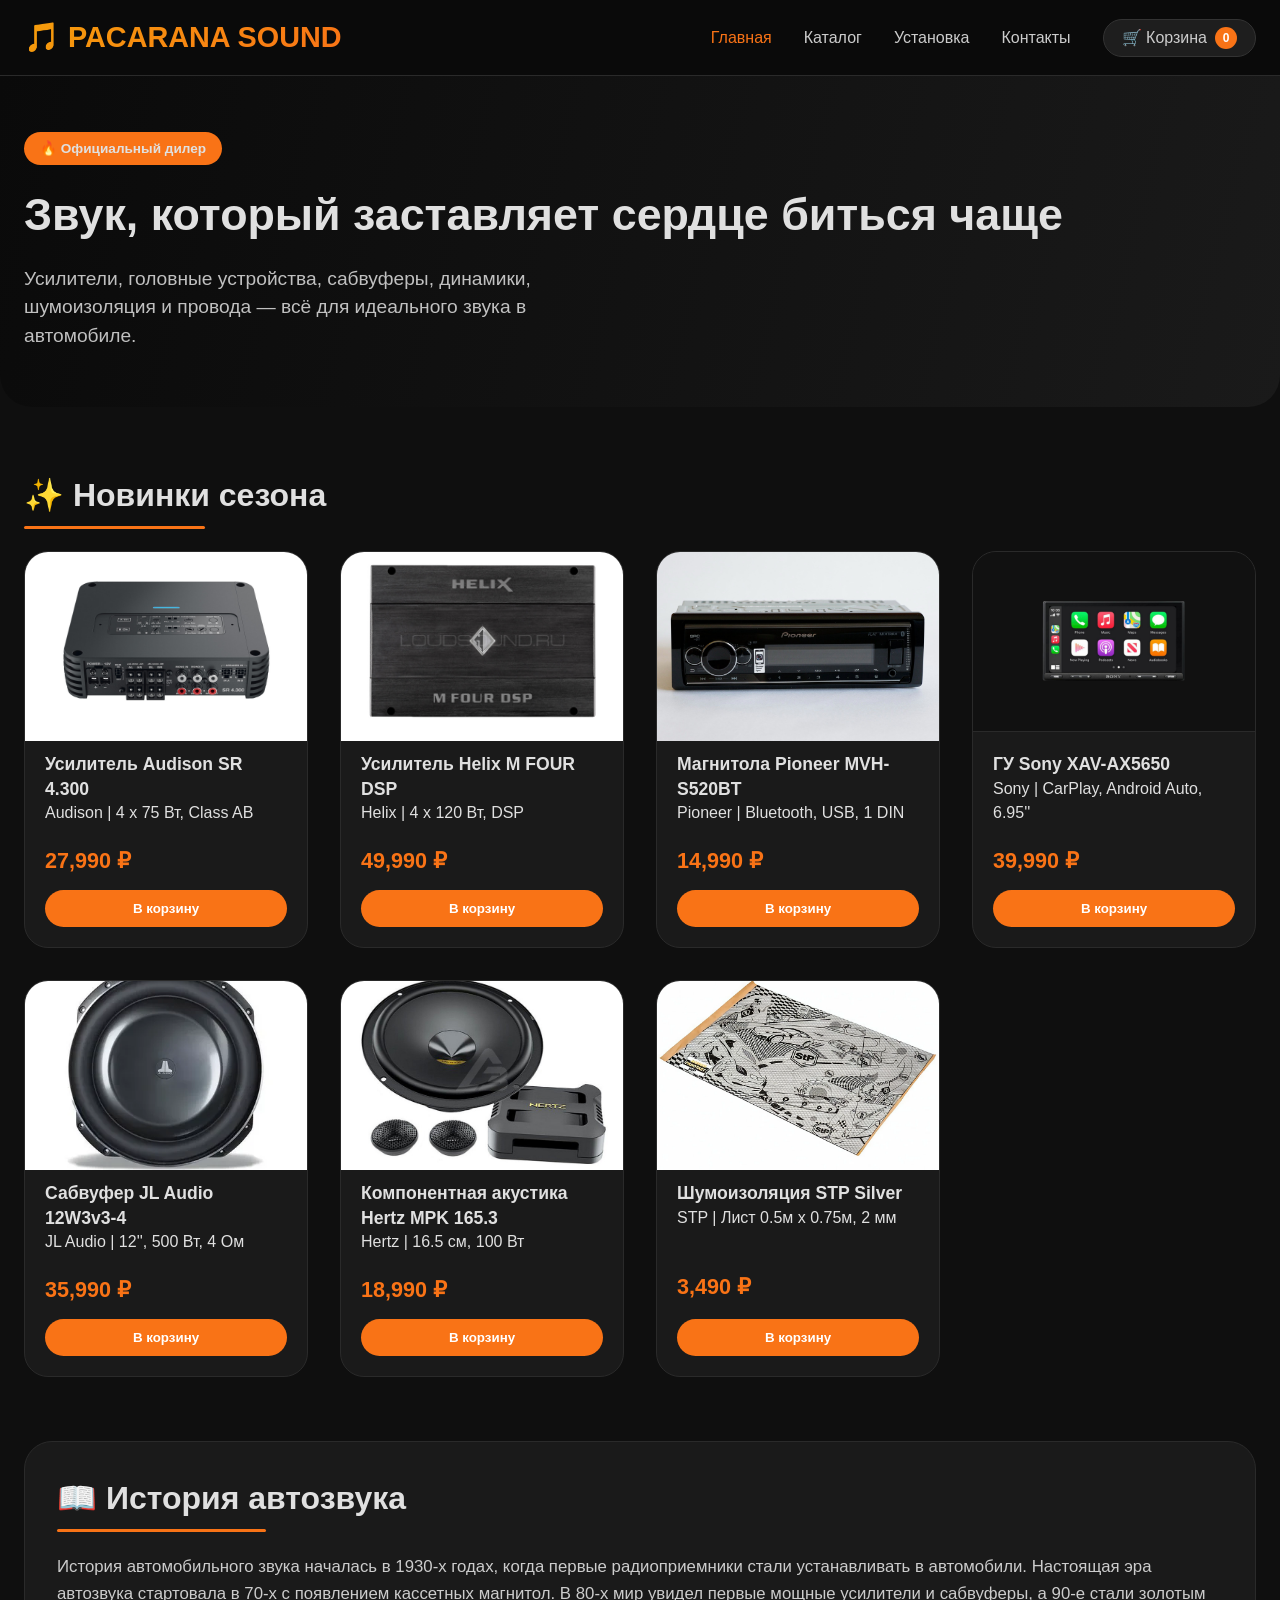
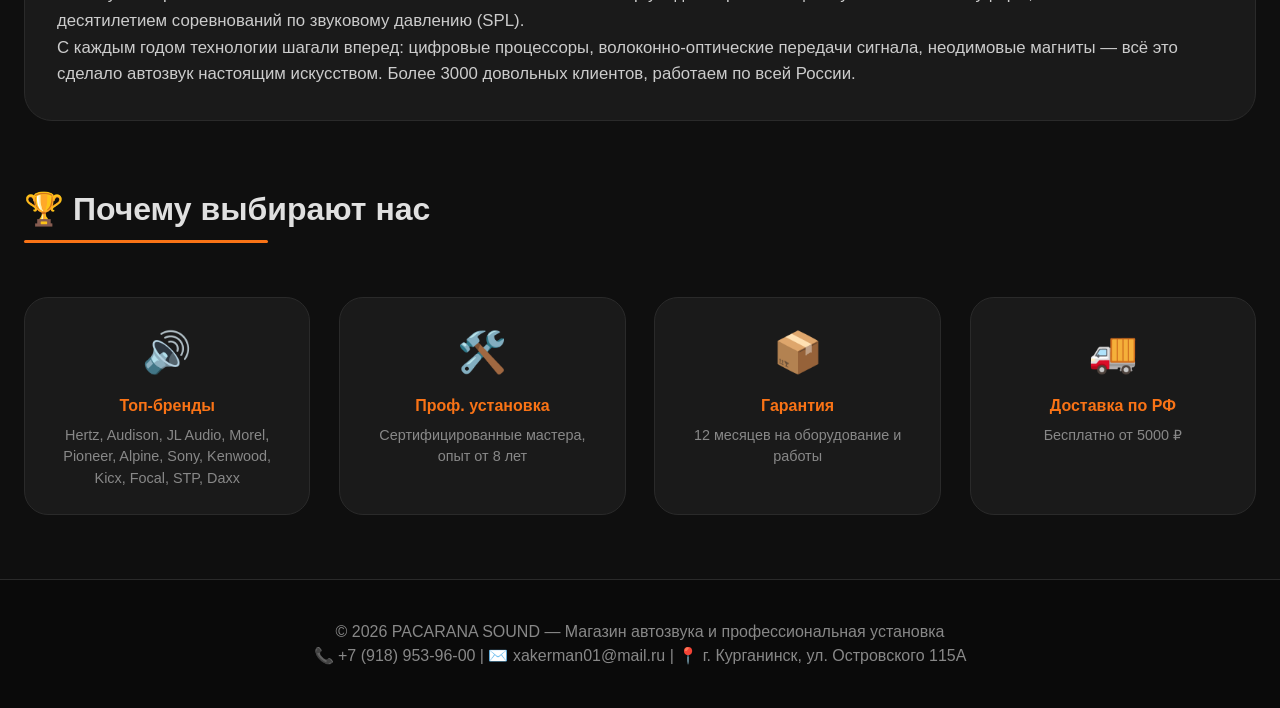
<file: index.html>
<!DOCTYPE html>
<html lang="ru">
<head>
    <meta charset="UTF-8">
    <meta name="viewport" content="width=device-width, initial-scale=1.0, user-scalable=yes">
    <meta name="description" content="Магазин автозвука: усилители, головные устройства, сабвуферы, динамики, шумоизоляция, провода. Профессиональная установка.">
    <title>PACARANA SOUND | Главная</title>
    <link rel="stylesheet" href="style.css">
</head>
<body>
<header class="header">
    <div class="container">
        <div class="navbar">
            <a class="logo" href="index.html">🎵 PACARANA SOUND</a>
            <div class="nav-links">
                <a href="index.html" class="nav-link active-link">Главная</a>
                <a href="catalog.html" class="nav-link">Каталог</a>
                <a href="install.html" class="nav-link">Установка</a>
                <a href="contacts.html" class="nav-link">Контакты</a>
                <a href="cart.html" class="cart-icon">🛒 Корзина <span class="cart-count" id="cartCount">0</span></a>
            </div>
        </div>
    </div>
</header>

<main>
    <div class="hero">
        <div class="container">
            <div class="hero-content">
                <span class="hero-badge">🔥 Официальный дилер</span>
                <h1>Звук, который заставляет сердце биться чаще</h1>
                <p>Усилители, головные устройства, сабвуферы, динамики, шумоизоляция и провода — всё для идеального звука в автомобиле.</p>
            </div>
        </div>
    </div>
    <div class="container">
        <section>
            <h2 class="section-title">✨ Новинки сезона</h2>
            <div class="products-grid" id="newProductsGrid"></div>
        </section>
        <section>
            <div class="bio-block">
                <h2 class="section-title">📖 История автозвука</h2>
                <div class="bio-text">
                    <p>История автомобильного звука началась в 1930-х годах, когда первые радиоприемники стали устанавливать в автомобили. Настоящая эра автозвука стартовала в 70-х с появлением кассетных магнитол. В 80-х мир увидел первые мощные усилители и сабвуферы, а 90-е стали золотым десятилетием соревнований по звуковому давлению (SPL).</p>
                    <p>С каждым годом технологии шагали вперед: цифровые процессоры, волоконно-оптические передачи сигнала, неодимовые магниты — всё это сделало автозвук настоящим искусством. Более 3000 довольных клиентов, работаем по всей России.</p>
                </div>
            </div>
        </section>
        <section>
            <h2 class="section-title">🏆 Почему выбирают нас</h2>
            <div class="advantages">
                <div class="adv-item"><div class="adv-icon">🔊</div><div class="adv-title">Топ-бренды</div><div class="adv-desc">Hertz, Audison, JL Audio, Morel, Pioneer, Alpine, Sony, Kenwood, Kicx, Focal, STP, Daxx</div></div>
                <div class="adv-item"><div class="adv-icon">🛠️</div><div class="adv-title">Проф. установка</div><div class="adv-desc">Сертифицированные мастера, опыт от 8 лет</div></div>
                <div class="adv-item"><div class="adv-icon">📦</div><div class="adv-title">Гарантия</div><div class="adv-desc">12 месяцев на оборудование и работы</div></div>
                <div class="adv-item"><div class="adv-icon">🚚</div><div class="adv-title">Доставка по РФ</div><div class="adv-desc">Бесплатно от 5000 ₽</div></div>
            </div>
        </section>
    </div>
</main>

<footer class="footer">
    <div class="container">
        <p>© 2026 PACARANA SOUND — Магазин автозвука и профессиональная установка</p>
        <p>📞 +7 (918) 953-96-00 | ✉️ xakerman01@mail.ru | 📍 г. Курганинск, ул. Островского 115А</p>
    </div>
</footer>

<script src="script.js"></script>
</body>
</html>
</file>
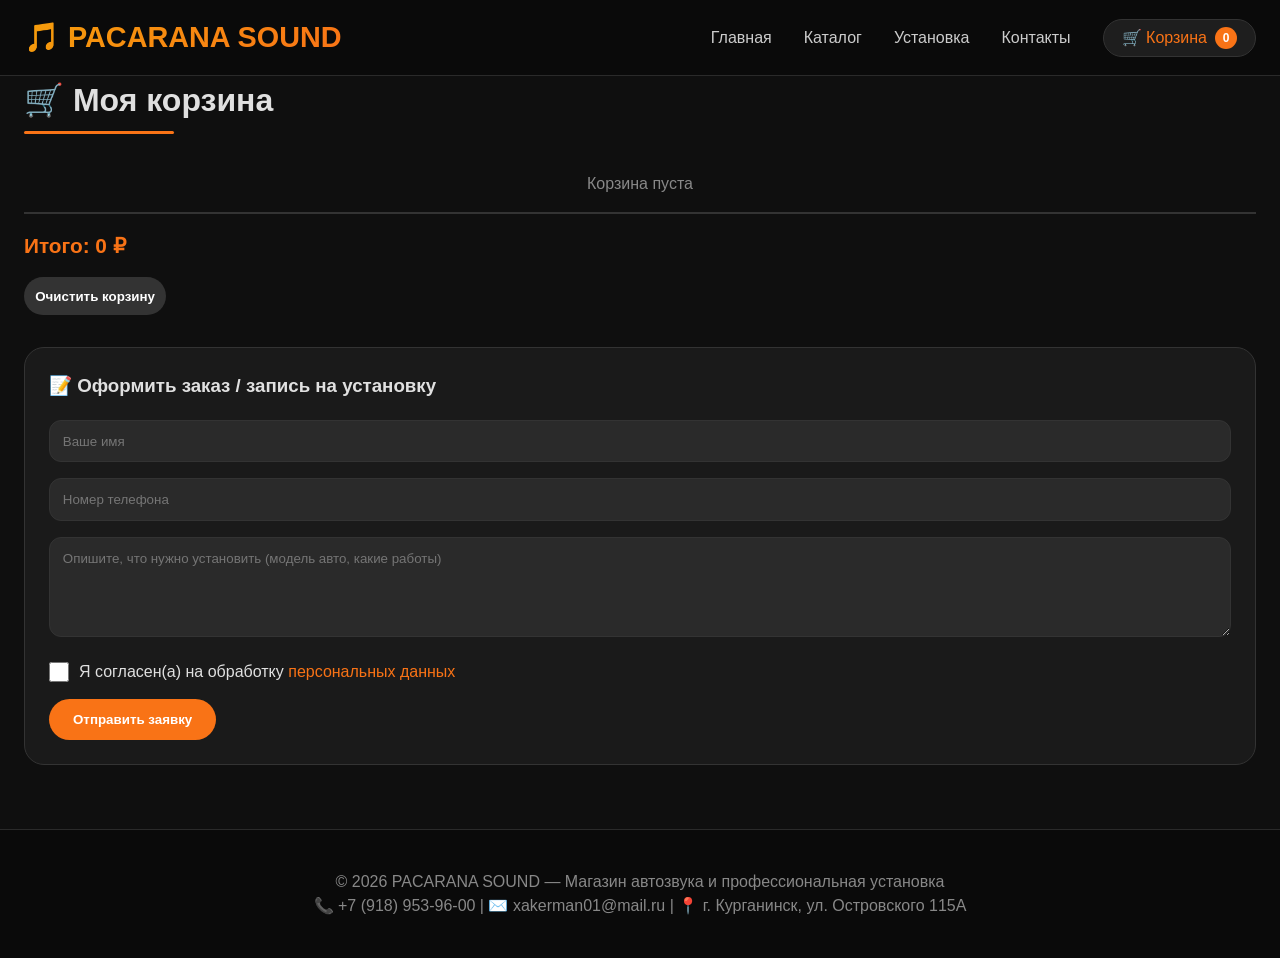
<file: cart.html>
<!DOCTYPE html>
<html lang="ru">
<head>
    <meta charset="UTF-8">
    <meta name="viewport" content="width=device-width, initial-scale=1.0, user-scalable=yes">
    <title>Корзина | PACARANA SOUND</title>
    <link rel="stylesheet" href="style.css">
</head>
<body>
<header class="header">
    <div class="container">
        <div class="navbar">
            <a class="logo" href="index.html">🎵 PACARANA SOUND</a>
            <div class="nav-links">
                <a href="index.html" class="nav-link">Главная</a>
                <a href="catalog.html" class="nav-link">Каталог</a>
                <a href="install.html" class="nav-link">Установка</a>
                <a href="contacts.html" class="nav-link">Контакты</a>
                <a href="cart.html" class="cart-icon active-link">🛒 Корзина <span class="cart-count" id="cartCount">0</span></a>
            </div>
        </div>
    </div>
</header>

<main>
    <div class="container">
        <div class="page-padding">
            <h2 class="section-title">🛒 Моя корзина</h2>
            <div id="cartPageContent">
                <ul id="cartItemsList" class="cart-items"></ul>
                <div class="cart-total" id="cartTotal">Итого: 0 ₽</div>
                <div class="cart-buttons">
                    <button class="btn-clear" id="clearCartBtn">Очистить корзину</button>
                </div>
            </div>

            <div class="contact-form">
                <h3>📝 Оформить заказ / запись на установку</h3>
                <input type="text" id="orderName" placeholder="Ваше имя" required>
                <input type="tel" id="orderPhone" placeholder="Номер телефона" required>
                <textarea id="orderMessage" placeholder="Опишите, что нужно установить (модель авто, какие работы)"></textarea>

                <label style="display: flex; align-items: center; gap: 10px; margin-bottom: 15px;">
                    <input type="checkbox" id="consentCheckbox" required style="width: 20px; height: 20px; margin: 0;">
                    <span>Я согласен(а) на обработку <a href="privacy.html" target="_blank" style="color: #f97316; text-decoration: none;">персональных данных</a></span>
                </label>

                <button id="submitOrderBtn">Отправить заявку</button>
            </div>
        </div>
    </div>
</main>

<footer class="footer">
    <div class="container">
        <p>© 2026 PACARANA SOUND — Магазин автозвука и профессиональная установка</p>
        <p>📞 +7 (918) 953-96-00 | ✉️ xakerman01@mail.ru | 📍 г. Курганинск, ул. Островского 115А</p>
    </div>
</footer>

<script src="script.js"></script>
</body>
</html>
</file>
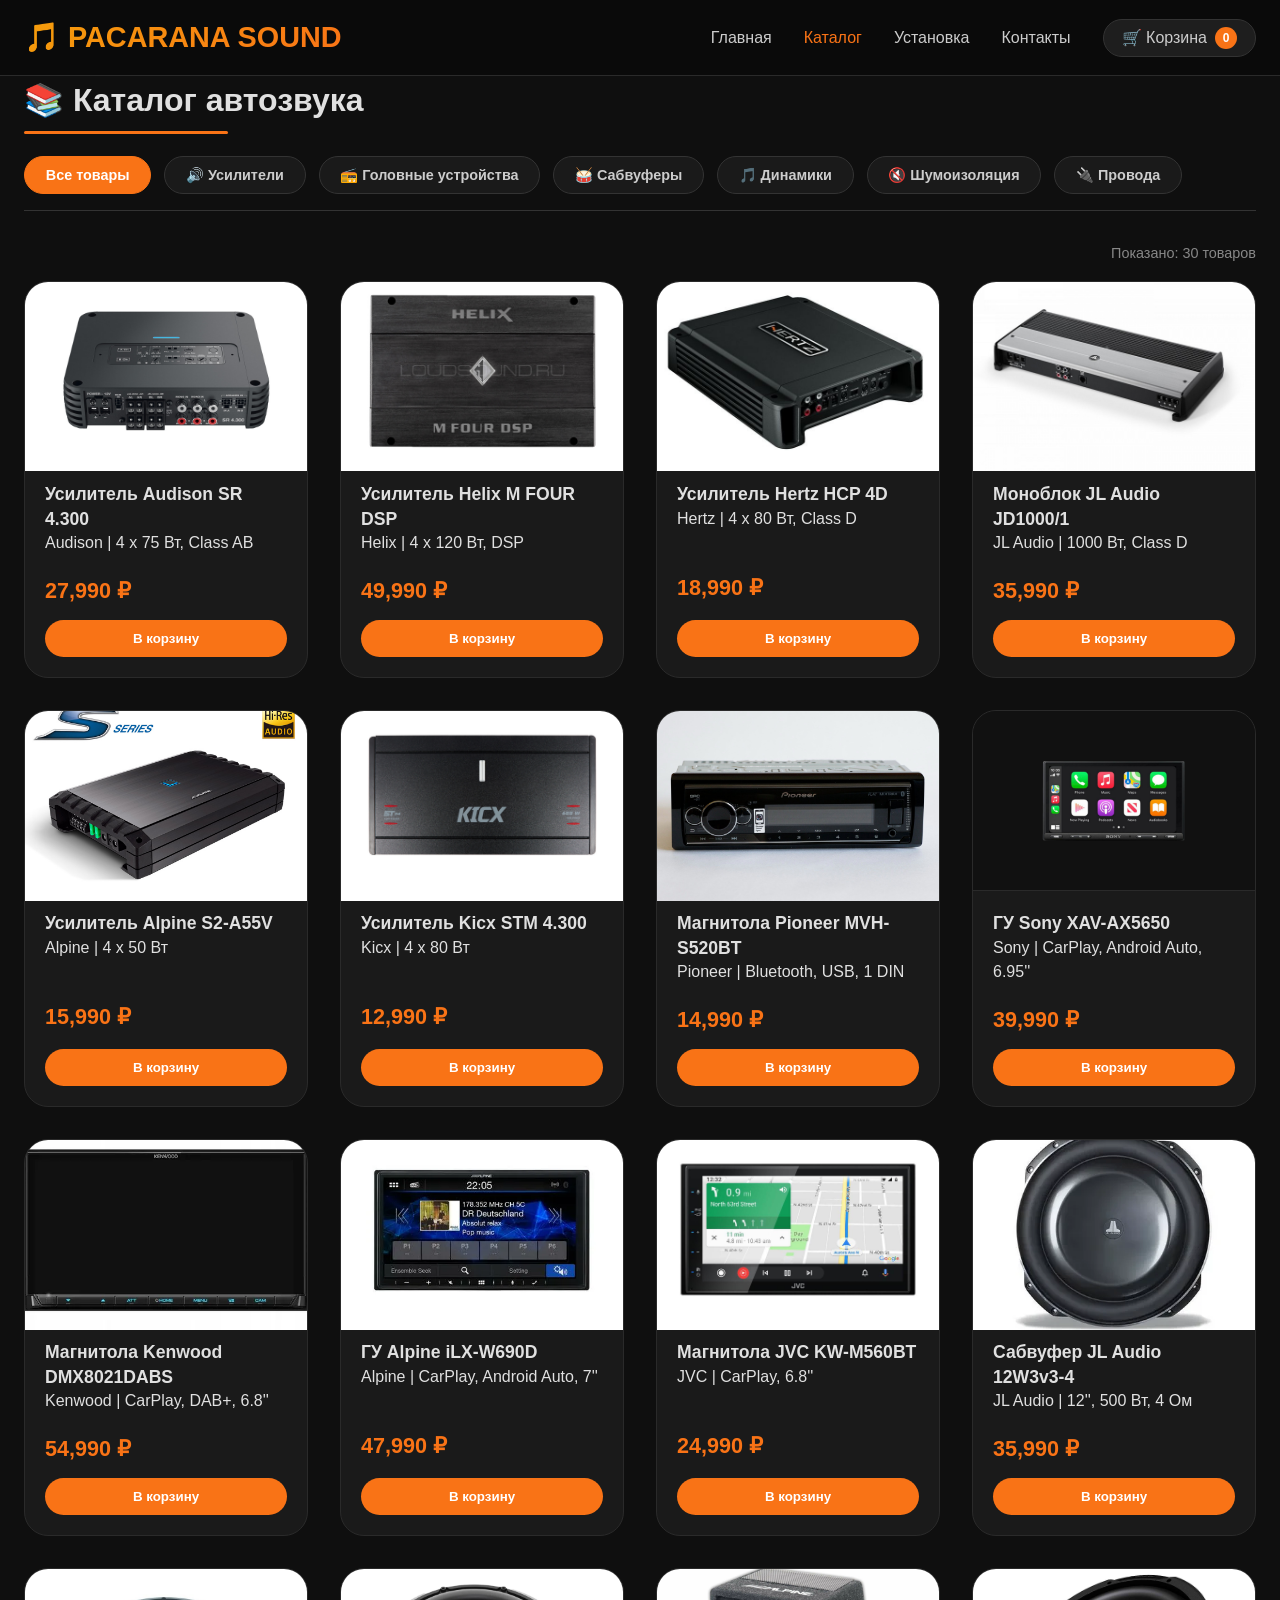
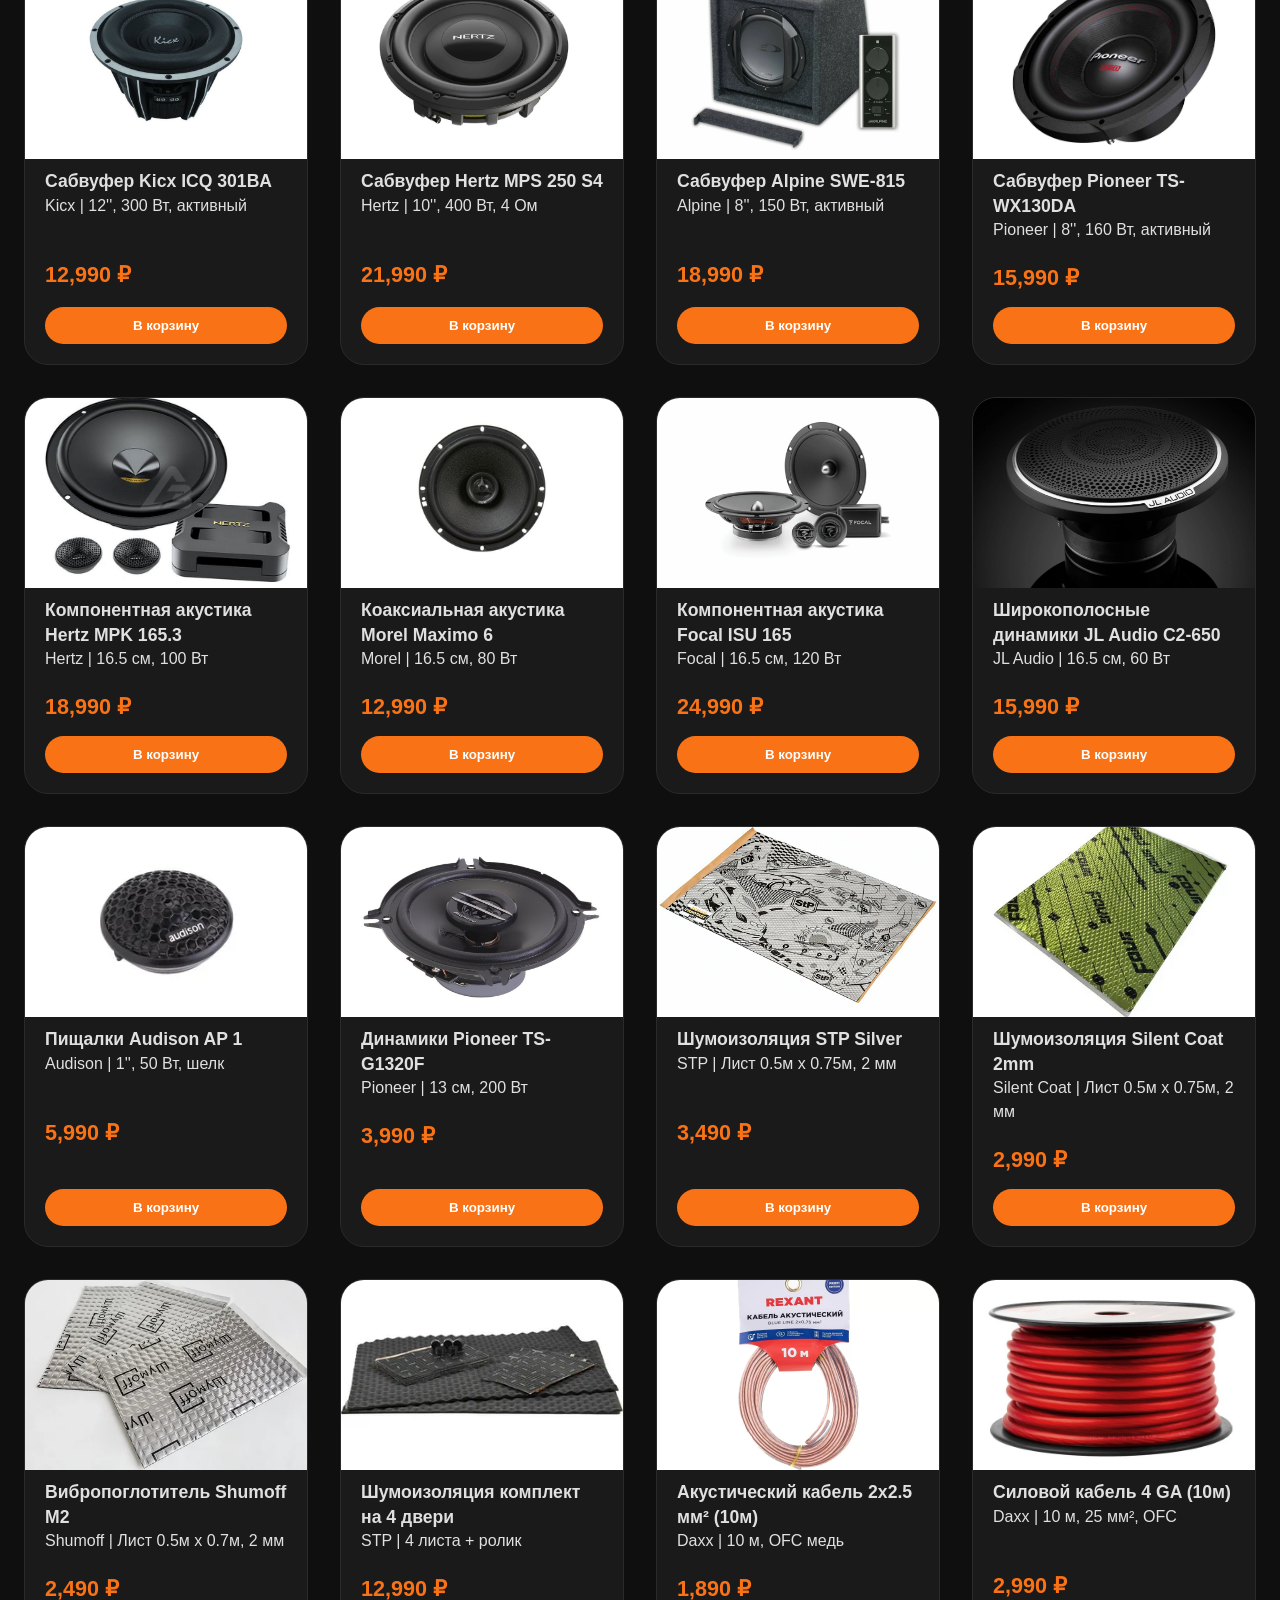
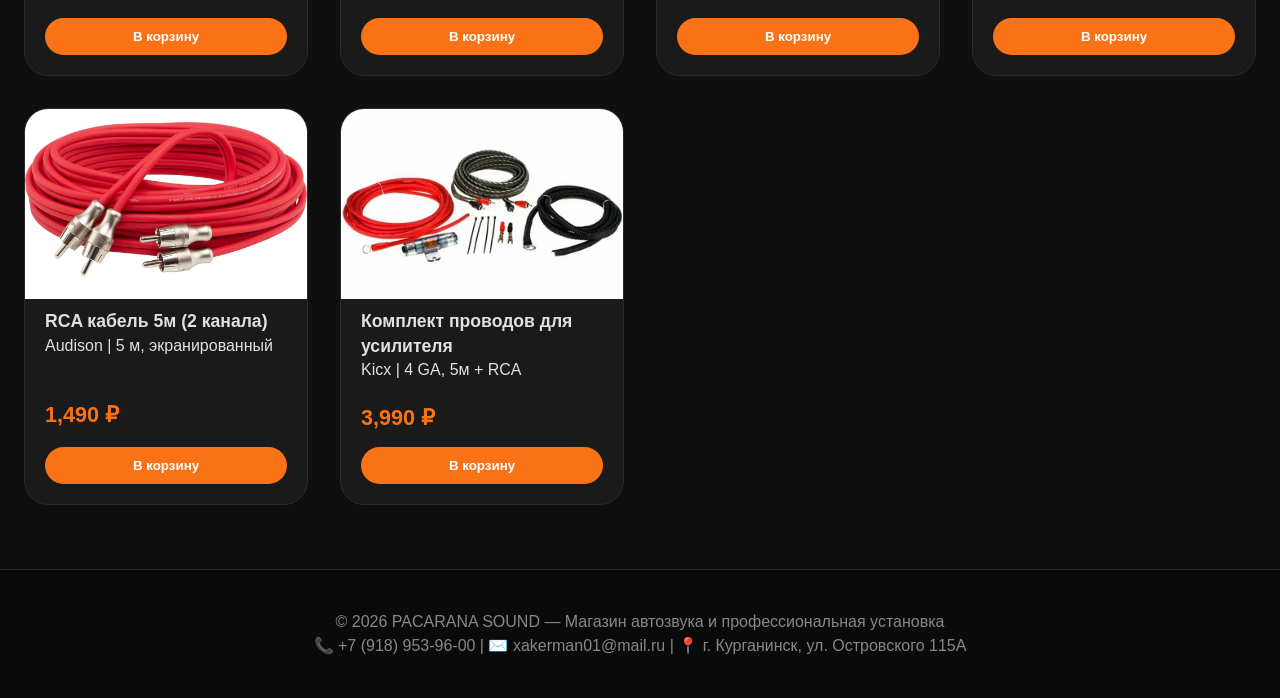
<file: catalog.html>
<!DOCTYPE html>
<html lang="ru">
<head>
    <meta charset="UTF-8">
    <meta name="viewport" content="width=device-width, initial-scale=1.0, user-scalable=yes">
    <title>Каталог автозвука | PACARANA SOUND</title>
    <link rel="stylesheet" href="style.css">
</head>
<body>
<header class="header">
    <div class="container">
        <div class="navbar">
            <a class="logo" href="index.html">🎵 PACARANA SOUND</a>
            <div class="nav-links">
                <a href="index.html" class="nav-link">Главная</a>
                <a href="catalog.html" class="nav-link active-link">Каталог</a>
                <a href="install.html" class="nav-link">Установка</a>
                <a href="contacts.html" class="nav-link">Контакты</a>
                <a href="cart.html" class="cart-icon">🛒 Корзина <span class="cart-count" id="cartCount">0</span></a>
            </div>
        </div>
    </div>
</header>

<main>
    <div class="container">
        <div class="page-padding">
            <h2 class="section-title">📚 Каталог автозвука</h2>
            <div class="category-filters">
                <button class="filter-btn active" data-category="all">Все товары</button>
                <button class="filter-btn" data-category="amplifiers">🔊 Усилители</button>
                <button class="filter-btn" data-category="headunits">📻 Головные устройства</button>
                <button class="filter-btn" data-category="subwoofers">🥁 Сабвуферы</button>
                <button class="filter-btn" data-category="speakers">🎵 Динамики</button>
                <button class="filter-btn" data-category="sounddeadening">🔇 Шумоизоляция</button>
                <button class="filter-btn" data-category="wires">🔌 Провода</button>
            </div>
            <div class="products-count" id="productsCount">Показано: 0 товаров</div>
            <div class="products-grid" id="catalogGrid"></div>
        </div>
    </div>
</main>

<footer class="footer">
    <div class="container">
        <p>© 2026 PACARANA SOUND — Магазин автозвука и профессиональная установка</p>
        <p>📞 +7 (918) 953-96-00 | ✉️ xakerman01@mail.ru | 📍 г. Курганинск, ул. Островского 115А</p>
    </div>
</footer>

<script src="script.js"></script>
</body>
</html>
</file>
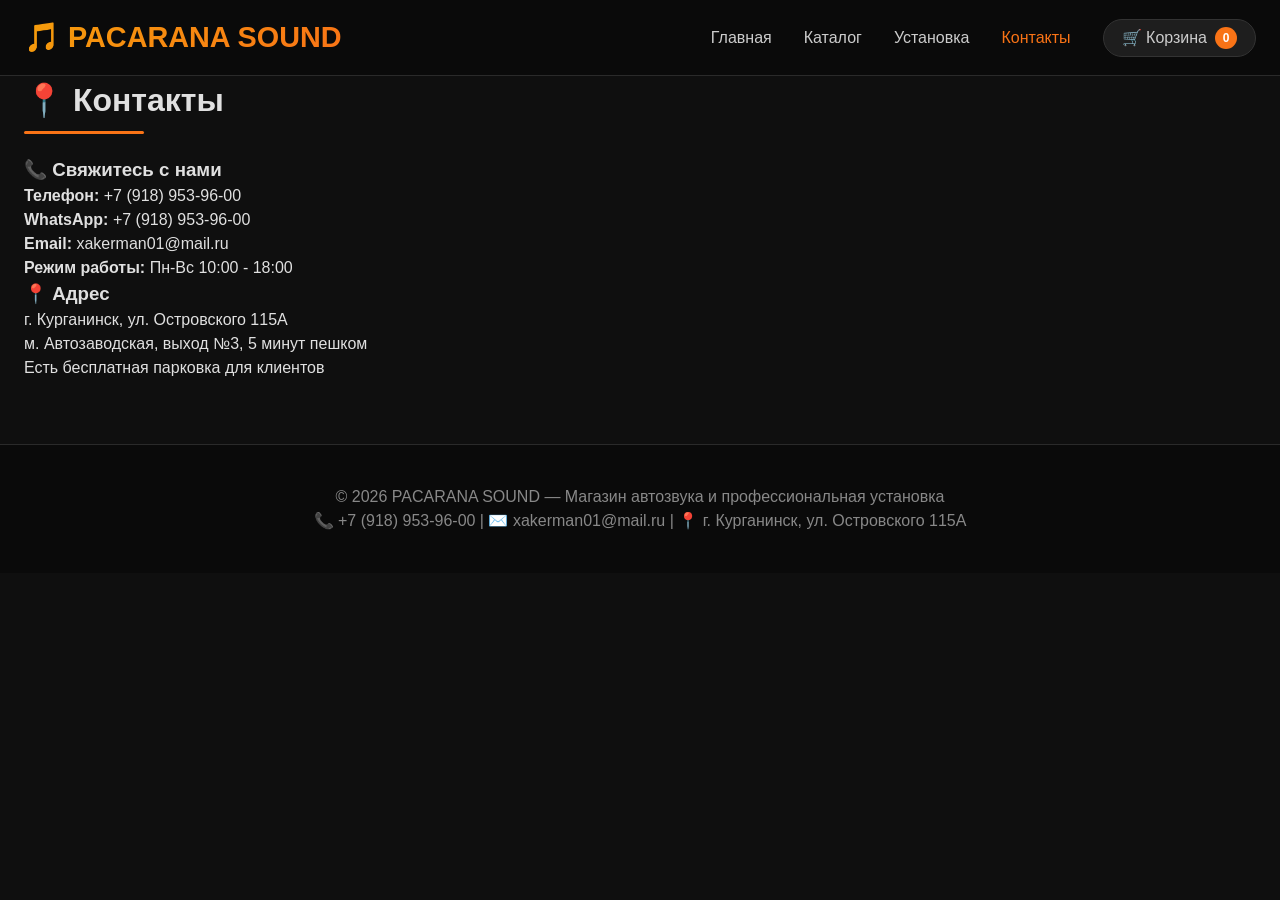
<file: contacts.html>
<!DOCTYPE html>
<html lang="ru">
<head>
    <meta charset="UTF-8">
    <meta name="viewport" content="width=device-width, initial-scale=1.0, user-scalable=yes">
    <title>Контакты | PACARANA SOUND</title>
    <link rel="stylesheet" href="style.css">
</head>
<body>
<header class="header">
    <div class="container">
        <div class="navbar">
            <a class="logo" href="index.html">🎵 PACARANA SOUND</a>
            <div class="nav-links">
                <a href="index.html" class="nav-link">Главная</a>
                <a href="catalog.html" class="nav-link">Каталог</a>
                <a href="install.html" class="nav-link">Установка</a>
                <a href="contacts.html" class="nav-link active-link">Контакты</a>
                <a href="cart.html" class="cart-icon">🛒 Корзина <span class="cart-count" id="cartCount">0</span></a>
            </div>
        </div>
    </div>
</header>

<main>
    <div class="container">
        <div class="page-padding">
            <h2 class="section-title">📍 Контакты</h2>
            <div class="contacts-grid">
                <div class="contact-card">
                    <h3>📞 Свяжитесь с нами</h3>
                    <p><strong>Телефон:</strong> +7 (918) 953-96-00</p>
                    <p><strong>WhatsApp:</strong> +7 (918) 953-96-00</p>
                    <p><strong>Email:</strong> xakerman01@mail.ru</p>
                    <p><strong>Режим работы:</strong> Пн-Вс 10:00 - 18:00</p>
                </div>
                <div class="contact-card">
                    <h3>📍 Адрес</h3>
                    <p>г. Курганинск, ул. Островского 115А</p>
                    <p>м. Автозаводская, выход №3, 5 минут пешком</p>
                    <p>Есть бесплатная парковка для клиентов</p>
                </div>
            </div>
        </div>
    </div>
</main>

<footer class="footer">
    <div class="container">
        <p>© 2026 PACARANA SOUND — Магазин автозвука и профессиональная установка</p>
        <p>📞 +7 (918) 953-96-00 | ✉️ xakerman01@mail.ru | 📍 г. Курганинск, ул. Островского 115А</p>
    </div>
</footer>

<script src="script.js"></script>
</body>
</html>
</file>
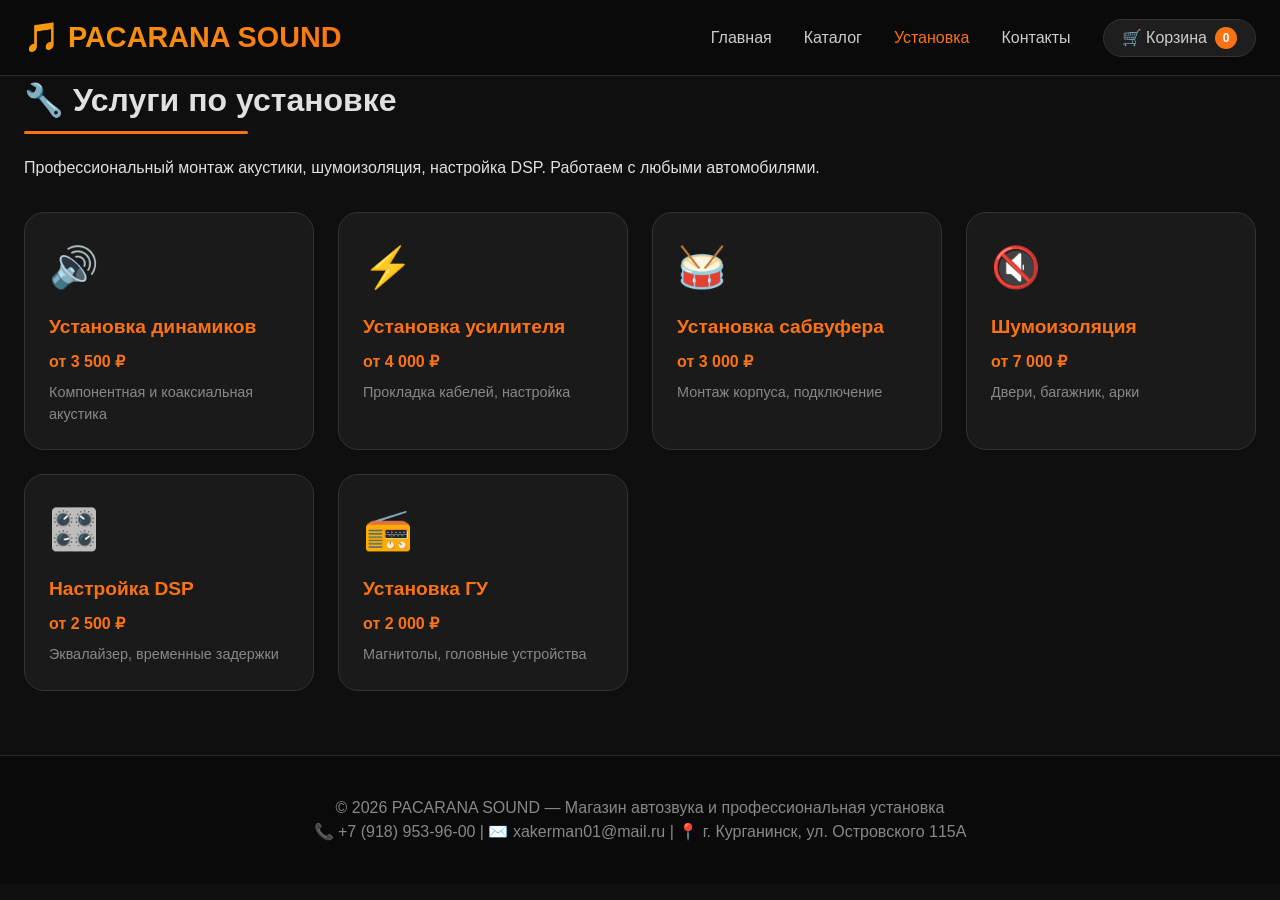
<file: install.html>
<!DOCTYPE html>
<html lang="ru">
<head>
    <meta charset="UTF-8">
    <meta name="viewport" content="width=device-width, initial-scale=1.0, user-scalable=yes">
    <title>Услуги установки | PACARANA SOUND</title>
    <link rel="stylesheet" href="style.css">
</head>
<body>
<header class="header">
    <div class="container">
        <div class="navbar">
            <a class="logo" href="index.html">🎵 PACARANA SOUND</a>
            <div class="nav-links">
                <a href="index.html" class="nav-link">Главная</a>
                <a href="catalog.html" class="nav-link">Каталог</a>
                <a href="install.html" class="nav-link active-link">Установка</a>
                <a href="contacts.html" class="nav-link">Контакты</a>
                <a href="cart.html" class="cart-icon">🛒 Корзина <span class="cart-count" id="cartCount">0</span></a>
            </div>
        </div>
    </div>
</header>

<main>
    <div class="container">
        <div class="page-padding">
            <h2 class="section-title">🔧 Услуги по установке</h2>
            <p class="services-description">Профессиональный монтаж акустики, шумоизоляция, настройка DSP. Работаем с любыми автомобилями.</p>
            <div class="install-grid">
                <div class="service-card"><div class="service-icon">🔊</div><div class="service-title">Установка динамиков</div><div class="service-price">от 3 500 ₽</div><div class="service-desc">Компонентная и коаксиальная акустика</div></div>
                <div class="service-card"><div class="service-icon">⚡</div><div class="service-title">Установка усилителя</div><div class="service-price">от 4 000 ₽</div><div class="service-desc">Прокладка кабелей, настройка</div></div>
                <div class="service-card"><div class="service-icon">🥁</div><div class="service-title">Установка сабвуфера</div><div class="service-price">от 3 000 ₽</div><div class="service-desc">Монтаж корпуса, подключение</div></div>
                <div class="service-card"><div class="service-icon">🔇</div><div class="service-title">Шумоизоляция</div><div class="service-price">от 7 000 ₽</div><div class="service-desc">Двери, багажник, арки</div></div>
                <div class="service-card"><div class="service-icon">🎛️</div><div class="service-title">Настройка DSP</div><div class="service-price">от 2 500 ₽</div><div class="service-desc">Эквалайзер, временные задержки</div></div>
                <div class="service-card"><div class="service-icon">📻</div><div class="service-title">Установка ГУ</div><div class="service-price">от 2 000 ₽</div><div class="service-desc">Магнитолы, головные устройства</div></div>
            </div>
        </div>
    </div>
</main>

<footer class="footer">
    <div class="container">
        <p>© 2026 PACARANA SOUND — Магазин автозвука и профессиональная установка</p>
        <p>📞 +7 (918) 953-96-00 | ✉️ xakerman01@mail.ru | 📍 г. Курганинск, ул. Островского 115А</p>
    </div>
</footer>

<script src="script.js"></script>
</body>
</html>
</file>
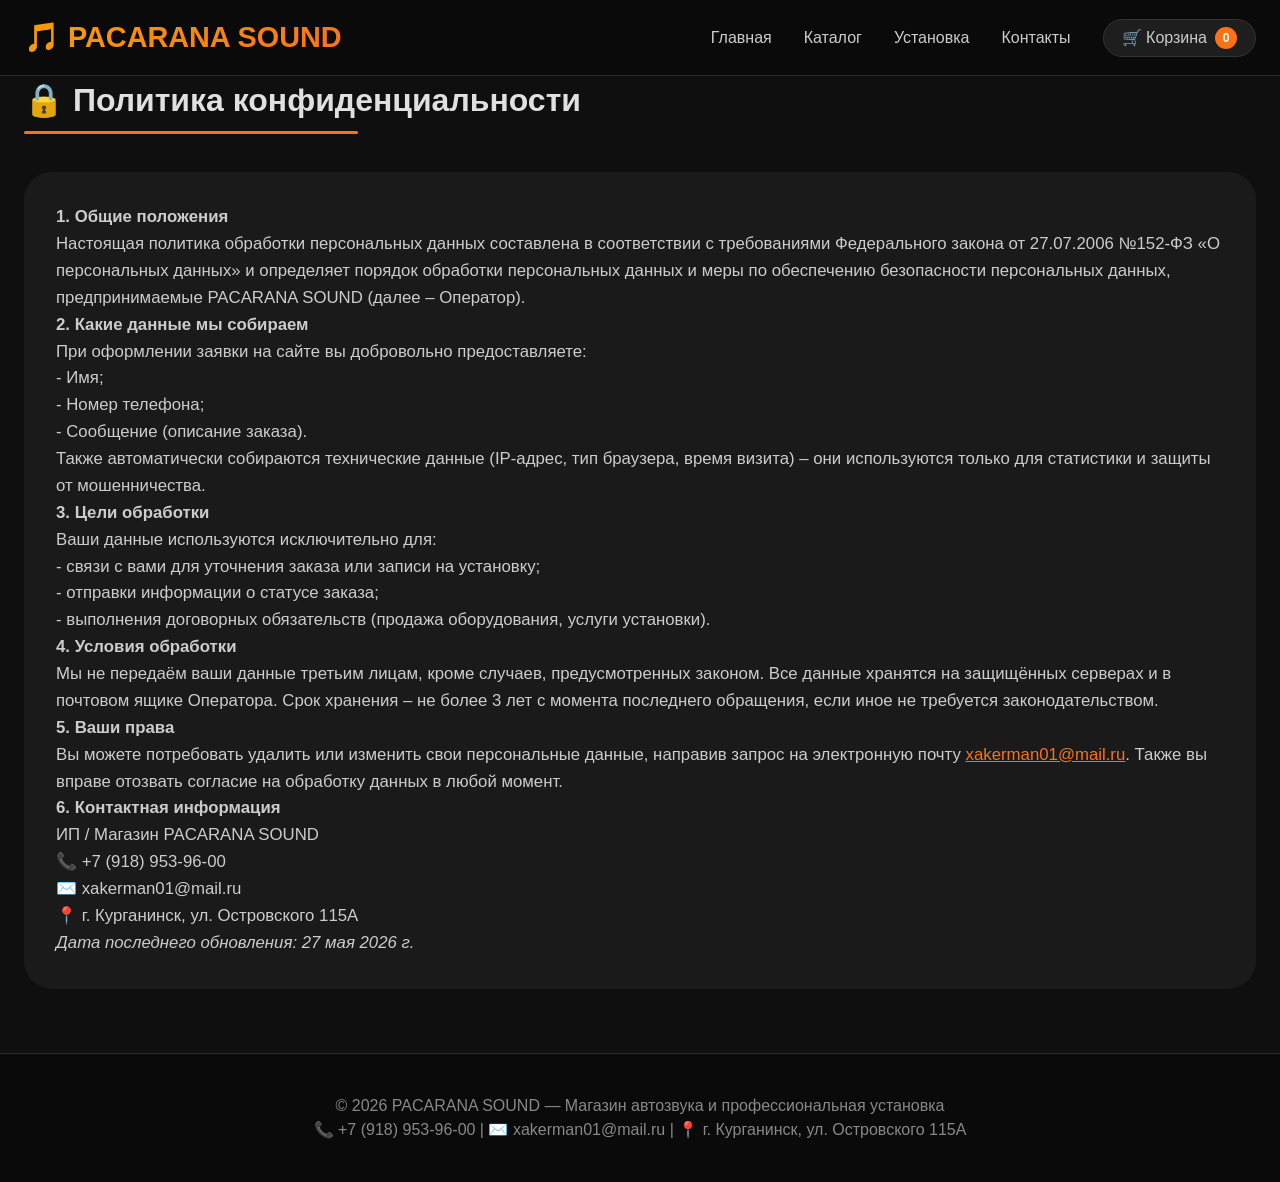
<file: privacy.html>
<!DOCTYPE html>
<html lang="ru">
<head>
    <meta charset="UTF-8">
    <meta name="viewport" content="width=device-width, initial-scale=1.0, user-scalable=yes">
    <title>Политика конфиденциальности | PACARANA SOUND</title>
    <link rel="stylesheet" href="style.css">
</head>
<body>
<header class="header">
    <div class="container">
        <div class="navbar">
            <a class="logo" href="index.html">🎵 PACARANA SOUND</a>
            <div class="nav-links">
                <a href="index.html" class="nav-link">Главная</a>
                <a href="catalog.html" class="nav-link">Каталог</a>
                <a href="install.html" class="nav-link">Установка</a>
                <a href="contacts.html" class="nav-link">Контакты</a>
                <a href="cart.html" class="cart-icon">🛒 Корзина <span class="cart-count" id="cartCount">0</span></a>
            </div>
        </div>
    </div>
</header>

<main>
    <div class="container">
        <div class="page-padding">
            <h2 class="section-title">🔒 Политика конфиденциальности</h2>
            <div class="bio-text" style="background:#1a1a1a; border-radius:28px; padding:2rem; margin-top:1rem;">
                <p><strong>1. Общие положения</strong><br>
                Настоящая политика обработки персональных данных составлена в соответствии с требованиями Федерального закона от 27.07.2006 №152-ФЗ «О персональных данных» и определяет порядок обработки персональных данных и меры по обеспечению безопасности персональных данных, предпринимаемые PACARANA SOUND (далее – Оператор).</p>
                
                <p><strong>2. Какие данные мы собираем</strong><br>
                При оформлении заявки на сайте вы добровольно предоставляете:<br>
                - Имя;<br>
                - Номер телефона;<br>
                - Сообщение (описание заказа).<br>
                Также автоматически собираются технические данные (IP-адрес, тип браузера, время визита) – они используются только для статистики и защиты от мошенничества.</p>
                
                <p><strong>3. Цели обработки</strong><br>
                Ваши данные используются исключительно для:<br>
                - связи с вами для уточнения заказа или записи на установку;<br>
                - отправки информации о статусе заказа;<br>
                - выполнения договорных обязательств (продажа оборудования, услуги установки).</p>
                
                <p><strong>4. Условия обработки</strong><br>
                Мы не передаём ваши данные третьим лицам, кроме случаев, предусмотренных законом. Все данные хранятся на защищённых серверах и в почтовом ящике Оператора. Срок хранения – не более 3 лет с момента последнего обращения, если иное не требуется законодательством.</p>
                
                <p><strong>5. Ваши права</strong><br>
                Вы можете потребовать удалить или изменить свои персональные данные, направив запрос на электронную почту <a href="mailto:xakerman01@mail.ru" style="color:#f97316;">xakerman01@mail.ru</a>. Также вы вправе отозвать согласие на обработку данных в любой момент.</p>
                
                <p><strong>6. Контактная информация</strong><br>
                ИП / Магазин PACARANA SOUND<br>
                📞 +7 (918) 953-96-00<br>
                ✉️ xakerman01@mail.ru<br>
                📍 г. Курганинск, ул. Островского 115А</p>
                
                <p><em>Дата последнего обновления: 27 мая 2026 г.</em></p>
            </div>
        </div>
    </div>
</main>

<footer class="footer">
    <div class="container">
        <p>© 2026 PACARANA SOUND — Магазин автозвука и профессиональная установка</p>
        <p>📞 +7 (918) 953-96-00 | ✉️ xakerman01@mail.ru | 📍 г. Курганинск, ул. Островского 115А</p>
    </div>
</footer>

<script src="script.js"></script>
</body>
</html>
</file>
<file: style.css>
/* ---------- RESET & GLOBAL ---------- */
* {
    margin: 0;
    padding: 0;
    box-sizing: border-box;
}

body {
    font-family: 'Segoe UI', 'Roboto', 'Helvetica Neue', sans-serif;
    background-color: #0f0f0f;
    color: #e0e0e0;
    line-height: 1.5;
}

.container {
    max-width: 1280px;
    margin: 0 auto;
    padding: 0 24px;
}

/* ---------- HEADER ---------- */
.header {
    background: #0a0a0a;
    position: sticky;
    top: 0;
    z-index: 100;
    border-bottom: 1px solid #2a2a2a;
}

.navbar {
    display: flex;
    justify-content: space-between;
    align-items: center;
    padding: 1rem 0;
    flex-wrap: wrap;
    gap: 1rem;
}

.logo {
    font-size: 1.8rem;
    font-weight: 800;
    background: linear-gradient(135deg, #f59e0b, #f97316);
    background-clip: text;
    -webkit-background-clip: text;
    color: transparent;
    text-decoration: none;
}

.nav-links {
    display: flex;
    gap: 2rem;
    align-items: center;
    flex-wrap: wrap;
}

.nav-links a {
    color: #ccc;
    text-decoration: none;
    font-weight: 500;
    transition: color 0.2s;
}

.nav-links a:hover,
.nav-links a.active-link {
    color: #f97316;
}

.cart-icon {
    background: #1e1e1e;
    padding: 6px 18px;
    border-radius: 40px;
    display: flex;
    align-items: center;
    gap: 8px;
    cursor: pointer;
    border: 1px solid #333;
    transition: all 0.2s;
    text-decoration: none !important;
}

.cart-icon:hover {
    border-color: #f97316;
}

.cart-count {
    background: #f97316;
    border-radius: 50%;
    width: 22px;
    height: 22px;
    display: inline-flex;
    align-items: center;
    justify-content: center;
    font-size: 0.75rem;
    font-weight: bold;
    color: white;
}

/* ---------- HERO ---------- */
.hero {
    background: linear-gradient(105deg, #0a0a0a 0%, #1a1a1a 100%);
    padding: 3.5rem 0;
    border-radius: 0 0 2rem 2rem;
    margin-bottom: 3rem;
}

.hero-content h1 {
    font-size: 2.8rem;
    font-weight: 800;
    margin-bottom: 1rem;
}

.hero-content p {
    font-size: 1.2rem;
    max-width: 600px;
    opacity: 0.85;
}

.hero-badge {
    display: inline-block;
    background: #f97316;
    padding: 0.4rem 1rem;
    border-radius: 30px;
    font-size: 0.85rem;
    font-weight: 600;
    margin-bottom: 1rem;
}

/* ---------- СЕКЦИИ ---------- */
section {
    margin: 4rem 0;
}

.section-title {
    font-size: 2rem;
    font-weight: 700;
    margin-bottom: 2rem;
    position: relative;
    display: inline-block;
}

.section-title::after {
    content: '';
    position: absolute;
    bottom: -10px;
    left: 0;
    width: 60%;
    height: 3px;
    background: #f97316;
    border-radius: 4px;
}

/* ---------- КАРТОЧКИ ТОВАРОВ ---------- */
.products-grid {
    display: grid;
    grid-template-columns: repeat(auto-fill, minmax(280px, 1fr));
    gap: 2rem;
}

.product-card {
    background: #1a1a1a;
    border-radius: 24px;
    overflow: hidden;
    transition: all 0.2s;
    display: flex;
    flex-direction: column;
    border: 1px solid #2a2a2a;
}

.product-card:hover {
    transform: translateY(-5px);
    border-color: #f97316;
}

.product-img {
    height: 180px;
    background: #111;
    display: flex;
    align-items: center;
    justify-content: center;
    font-size: 4rem;
    border-bottom: 1px solid #2a2a2a;
    object-fit: contain;
}
.product-img img{
    width: 330px;
    height: 200px;
    object-fit: cover;
}

.product-info {
    padding: 1.25rem;
    flex: 1;
    display: flex;
    flex-direction: column;
}

.product-title-wrapper {
    min-height: 70px;
    margin-bottom: 0.5rem;
}

.product-title {
    font-weight: 700;
    font-size: 1.1rem;
    color: #e0e0e0;
    line-height: 1.4;
}

.product-price {
    color: #f97316;
    font-weight: 800;
    font-size: 1.35rem;
    margin: 0.75rem 0;
}

.btn-add-to-cart {
    background: #f97316;
    color: white;
    border: none;
    padding: 0.7rem;
    border-radius: 40px;
    font-weight: 600;
    cursor: pointer;
    transition: all 0.2s;
    margin-top: auto;
}

.btn-add-to-cart:hover {
    background: #ea580c;
    transform: translateY(-2px);
}

/* ---------- БИОГРАФИЯ / ИСТОРИЯ ---------- */
.bio-block {
    background: #1a1a1a;
    border-radius: 28px;
    padding: 2rem;
    border: 1px solid #2a2a2a;
}

.bio-text {
    font-size: 1.05rem;
    line-height: 1.6;
    color: #ccc;
}

/* ---------- ПРЕИМУЩЕСТВА ---------- */
.advantages {
    display: flex;
    flex-wrap: wrap;
    gap: 1.8rem;
    margin: 2rem 0;
}

.adv-item {
    flex: 1 1 200px;
    background: #1a1a1a;
    border-radius: 24px;
    padding: 1.5rem;
    text-align: center;
    border: 1px solid #2a2a2a;
    transition: all 0.2s;
}

.adv-item:hover {
    border-color: #f97316;
}

.adv-icon {
    font-size: 2.5rem;
    margin-bottom: 0.75rem;
}

.adv-title {
    font-weight: 800;
    margin-bottom: 0.4rem;
    color: #f97316;
}

.adv-desc {
    font-size: 0.9rem;
    color: #888;
}

/* ---------- ФИЛЬТРЫ КАТАЛОГА ---------- */
.category-filters {
    display: flex;
    flex-wrap: wrap;
    gap: 0.8rem;
    margin-bottom: 2rem;
    padding-bottom: 1rem;
    border-bottom: 1px solid #333;
}

.filter-btn {
    background: #1a1a1a;
    border: 1px solid #333;
    padding: 0.6rem 1.3rem;
    border-radius: 40px;
    font-weight: 600;
    font-size: 0.9rem;
    cursor: pointer;
    transition: all 0.2s;
    color: #ccc;
}

.filter-btn:hover {
    background: #2a2a2a;
    border-color: #f97316;
}

.filter-btn.active {
    background: #f97316;
    color: white;
    border-color: #f97316;
}

/* ---------- УСЛУГИ УСТАНОВКИ ---------- */
.install-grid {
    display: grid;
    grid-template-columns: repeat(auto-fit, minmax(280px, 1fr));
    gap: 1.5rem;
    margin: 2rem 0;
}

.service-card {
    background: #1a1a1a;
    border-radius: 20px;
    padding: 1.5rem;
    border: 1px solid #333;
    transition: all 0.2s;
}

.service-card:hover {
    border-color: #f97316;
    transform: translateY(-3px);
}

.service-icon {
    font-size: 2.5rem;
    margin-bottom: 1rem;
}

.service-title {
    font-size: 1.2rem;
    font-weight: 700;
    margin-bottom: 0.5rem;
    color: #f97316;
}

.service-price {
    color: #f97316;
    font-weight: 600;
    margin: 0.5rem 0;
}

.service-desc {
    color: #888;
    font-size: 0.9rem;
}

/* ---------- ФОРМА (общая) ---------- */
.contact-form {
    background: #1a1a1a;
    border-radius: 20px;
    padding: 1.5rem;
    margin-top: 2rem;
    border: 1px solid #333;
}
.contact-form h3{
    margin-bottom: 20px;
}

.contact-form input, .contact-form textarea {
    width: 100%;
    padding: 0.8rem;
    margin-bottom: 1rem;
    background: #2a2a2a;
    border: 1px solid #333;
    border-radius: 12px;
    color: white;
    font-family: inherit;
}

.contact-form textarea {
    min-height: 100px;
    resize: vertical;
}

.contact-form button {
    background: #f97316;
    color: white;
    border: none;
    padding: 0.8rem 1.5rem;
    border-radius: 40px;
    cursor: pointer;
    font-weight: 600;
}

/* ---------- КОРЗИНА (список на cart.html) ---------- */
.cart-items {
    list-style: none;
    margin: 1rem 0;
}

.cart-item {
    display: flex;
    justify-content: space-between;
    align-items: center;
    padding: 0.8rem 0;
    border-bottom: 1px solid #333;
}

.cart-item-info {
    flex: 1;
}

.cart-item-title {
    font-weight: 600;
    margin-bottom: 0.2rem;
}

.cart-item-price {
    font-size: 0.85rem;
    color: #f97316;
}

.cart-item-actions {
    display: flex;
    align-items: center;
    gap: 0.5rem;
}

.cart-item-actions button {
    background: #333;
    border: none;
    width: 28px;
    height: 28px;
    border-radius: 50%;
    cursor: pointer;
    color: white;
    font-weight: bold;
}

.cart-item-actions button:hover {
    background: #f97316;
}

.cart-item-actions .remove-btn {
    background: #cc0000;
}

.cart-total {
    font-weight: bold;
    font-size: 1.3rem;
    margin: 1rem 0;
    padding-top: 1rem;
    border-top: 2px solid #333;
    color: #f97316;
}

.cart-buttons {
    display: flex;
    gap: 1rem;
    margin-top: 1rem;
}

.btn-clear {
    background: #333;
    color: white;
    padding: 0.7rem;
    border-radius: 40px;
    border: none;
    cursor: pointer;
    font-weight: 600;
}

.btn-clear:hover {
    background: #cc0000;
}

/* ---------- TOAST УВЕДОМЛЕНИЯ ---------- */
.toast {
    position: fixed;
    bottom: 20px;
    right: 20px;
    background: #f97316;
    color: white;
    padding: 12px 24px;
    border-radius: 40px;
    font-weight: 500;
    z-index: 1001;
    animation: fadeInOut 2s ease;
}

@keyframes fadeInOut {
    0% { opacity: 0; transform: translateX(50px); }
    15% { opacity: 1; transform: translateX(0); }
    85% { opacity: 1; }
    100% { opacity: 0; transform: translateX(50px); }
}

/* ---------- ДОПОЛНИТЕЛЬНО ---------- */
.products-count {
    text-align: right;
    margin-bottom: 1rem;
    color: #888;
    font-size: 0.9rem;
}

.footer {
    background: #0a0a0a;
    text-align: center;
    padding: 2.5rem;
    margin-top: 4rem;
    border-top: 1px solid #2a2a2a;
    color: #888;
}

/* ---------- АДАПТИВНОСТЬ (минимальная ширина 320px) ---------- */

/* Планшеты и маленькие ноутбуки */
@media (max-width: 1024px) {
    .container {
        padding: 0 20px;
    }
    .hero-content h1 {
        font-size: 2.2rem;
    }
    .section-title {
        font-size: 1.8rem;
    }
}

@media (max-width: 768px) {
    .category-filters {
        justify-content: center;
        gap: 0.6rem;
    }
    .filter-btn {
        padding: 0.5rem 1rem;
        font-size: 0.8rem;
    }
    .cart-item {
        flex-direction: column;
        align-items: flex-start;
        gap: 0.5rem;
    }
    .cart-item-actions {
        align-self: flex-end;
    }
    .navbar {
        flex-direction: column;
        text-align: center;
    }
    .nav-links {
        justify-content: center;
        gap: 1rem;
    }
    .hero {
        padding: 2rem 0;
    }
    .hero-content h1 {
        font-size: 1.8rem;
    }
    .hero-content p {
        font-size: 1rem;
    }
    .products-grid {
        grid-template-columns: repeat(auto-fill, minmax(240px, 1fr));
        gap: 1.5rem;
    }
    .install-grid {
        grid-template-columns: repeat(auto-fill, minmax(240px, 1fr));
    }
    .advantages {
        gap: 1rem;
    }
    .adv-item {
        flex: 1 1 160px;
        padding: 1rem;
    }
    .contact-form {
        padding: 1rem;
    }
    .footer {
        padding: 1.5rem;
        font-size: 0.85rem;
    }
    .footer p {
        word-break: break-word;
    }
}

/* Мобильные телефоны (минимальная ширина 320px) */
@media (max-width: 480px) {
    .container {
        padding: 0 16px;
    }
    .logo {
        font-size: 1.4rem;
    }
    .nav-links {
        gap: 0.8rem;
        flex-wrap: wrap;
        justify-content: center;
    }
    .nav-links a {
        font-size: 0.85rem;
    }
    .cart-icon {
        padding: 4px 12px;
        font-size: 0.85rem;
    }
    .hero-content h1 {
        font-size: 1.4rem;
    }
    .hero-content p {
        font-size: 0.9rem;
    }
    .hero-badge {
        font-size: 0.7rem;
        padding: 0.2rem 0.8rem;
    }
    .section-title {
        font-size: 1.4rem;
    }
    .products-grid {
        grid-template-columns: 1fr;
        gap: 1.2rem;
    }
    .product-card {
        max-width: 100%;
    }
    .product-img {
        height: 160px;
    }
    .product-img img {
        width: 100%;
        height: auto;
        max-height: 160px;
        object-fit: contain;
    }
    .product-title {
        font-size: 1rem;
    }
    .product-price {
        font-size: 1.2rem;
    }
    .filter-btn {
        padding: 0.4rem 0.8rem;
        font-size: 0.7rem;
    }
    .category-filters {
        gap: 0.4rem;
    }
    .install-grid {
        grid-template-columns: 1fr;
    }
    .service-card {
        padding: 1rem;
    }
    .advantages {
        flex-direction: column;
        align-items: stretch;
    }
    .adv-item {
        flex: auto;
    }
    .cart-item-actions {
        align-self: stretch;
        justify-content: flex-end;
    }
    .cart-buttons {
        flex-direction: column;
        gap: 0.5rem;
    }
    .btn-clear, .contact-form button {
        width: 100%;
        text-align: center;
    }
    .contact-form input, .contact-form textarea {
        padding: 0.6rem;
        font-size: 0.9rem;
    }
    .contact-form label {
        flex-wrap: wrap;
        gap: 5px !important;
    }
    .contact-form label span {
        font-size: 0.85rem;
    }
    .footer {
        padding: 1rem;
    }
    .footer p {
        font-size: 0.7rem;
        line-height: 1.4;
    }
    .toast {
        bottom: 10px;
        right: 10px;
        left: 10px;
        width: auto;
        text-align: center;
        font-size: 0.85rem;
        padding: 10px;
    }
    .contacts-grid {
        grid-template-columns: 1fr;
        gap: 1rem;
    }
    .contact-card {
        padding: 1rem;
    }
    .contact-card h3 {
        font-size: 1.2rem;
    }
    .bio-block {
        padding: 1rem;
    }
    .bio-text {
        font-size: 0.9rem;
    }
    .page-padding {
        padding: 1rem 0;
    }
}

/* Специально для экранов от 320px до 375px */
@media (max-width: 375px) {
    .hero-content h1 {
        font-size: 1.2rem;
    }
    .section-title {
        font-size: 1.2rem;
    }
    .product-title {
        font-size: 0.9rem;
    }
    .product-price {
        font-size: 1rem;
    }
    .btn-add-to-cart {
        padding: 0.5rem;
        font-size: 0.8rem;
    }
    .filter-btn {
        font-size: 0.65rem;
        padding: 0.3rem 0.6rem;
    }
}
</file>
